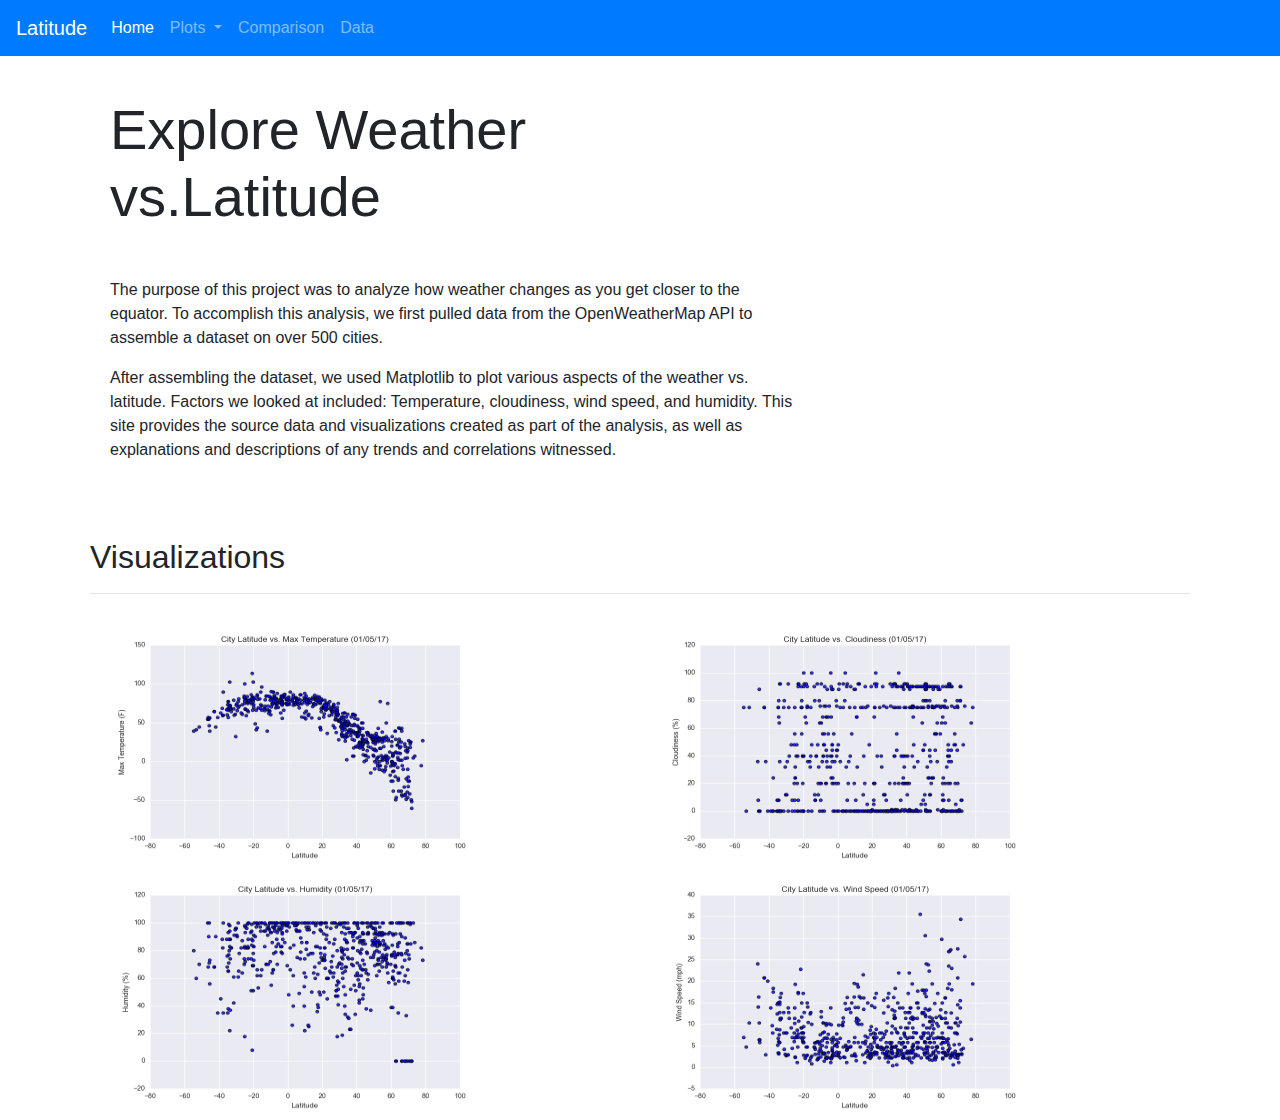
<file: index.html>
<!DOCTYPE html>
<html lang="eng">
    <head>

        <meta charset="UTF-8">
        <meta name="viewport" content="width=device-width, initial-scale=1.0">

        <!--BOOTSTARP CSS-->
        <link href="https://stackpath.bootstrapcdn.com/bootstrap/4.3.1/css/bootstrap.min.css" rel="stylesheet" integrity="sha384-ggOyR0iXCbMQv3Xipma34MD+dH/1fQ784/j6cY/iJTQUOhcWr7x9JvoRxT2MZw1T" crossorigin="anonymous">
        <link rel="stylesheet" href="assets\images\style.css">
        
        <title>Weather Web - Data Visualization</title>

    </head>

    <body>
            <!-- Building a NAV bar -->
            <nav class="navbar navbar-expand-lg navbar-dark bg-primary">
            <!-- Navbar detail settings -->
                    <a class="navbar-brand" href="index.html"><bold>Latitude</bold></a>
                    <button class="navbar-toggler" type="button" data-toggle="collapse" data-target="#navbarSupportedContent" aria-controls="navbarSupportedContent" aria-expanded="false" aria-label="Toggle navigation">
                      <span class="navbar-toggler-icon"></span>
                    </button>
                  
                    <div class="collapse navbar-collapse" id="navbarSupportedContent">
                      <ul class="navbar-nav mr-auto">
                        
                        <li class="nav-item active">
                          <a class="nav-link" href="index.html">Home<span class="sr-only">(current)</span></a>
                        </li>
                       
                        <li class="nav-item dropdown">
                          <a class="nav-link dropdown-toggle" href="#" id="navbarDropdown" role="button" data-toggle="dropdown" aria-haspopup="true" aria-expanded="false">
                            Plots
                          </a>
                          <div class="dropdown-menu" aria-labelledby="navbarDropdown">
                            <a class="dropdown-item" href="temp.html">Max Temperature</a>
                            <a class="dropdown-item" href="humidity.html">Humidity</a>
                            <a class="dropdown-item" href="cloud.html">Cloudiness</a>
                            <a class="dropdown-item" href="windspeed.html">WindSpeed</a>
                          </div>
                        </li>                 
                        <li class="nav-item">
                          <a class="nav-link " href="compare.html" tabindex="-1" >Comparison</a>
                        </li>
                        <li class = "nav-item">
                          <a class = "nav-link " href="data.html" tabindex="-1" >Data</a>
                        </li>
                        
                        </ul>
                      
                    </div>
                </nav>

        <!--CONTAINER for main web section-->        
            <div class="container">
                <section class="row">
                    <div class="col-md-8">
                        <div class="container">
                          <h1 class="display-4"><bold>Explore Weather vs.Latitude</bold></h1><br>
                          <p class="lead"><p>The purpose of this project was to analyze how weather changes as you get closer to the equator.
                                To accomplish this analysis, we first pulled data from the OpenWeatherMap API to assemble a dataset on over 500 cities.</p>
                                After assembling the dataset, we used Matplotlib to plot various aspects of the weather vs. latitude. Factors we looked at included: Temperature, cloudiness, wind speed, and humidity. This site provides the source data and visualizations created as part of the analysis, as well as explanations and descriptions of any trends and correlations witnessed.</p>
                              </p>
                        </div>
                    </div>
                </div>
        
                <div class="container">
                        <section id="imageNav-area">
                            <div class="imageNav-content">
                              <h2 class="imageNav-header">Visualizations</h2>
                              <hr />
                            <div class="images">
                                <div class="column">
                                   <a href="temp.html"><img src="assets/images/Fig1.png" alt="Max Temperature Graph" width="400" height="250"></a>
                                   <a href="humidity.html"><img src="assets/images/Fig2.png" alt="Humidity Graph" width="400" height="250"></a>
                                </div>
                                <div class="column">
                                    <a href="cloud.html"><img src="assets/images/Fig3.png" alt="Cloudiness Graph" width="400" height="250"></a>                                               
                                    <a href="windspeed.html"><img src="assets/images/Fig4.png" alt="Wind Speed Graph" width="400" height="250"></a>
                                </div>
                            </div>
                        </section>
                    </div>

                </section>
        

                    <script src="https://code.jquery.com/jquery-3.2.1.slim.min.js" integrity="sha384-KJ3o2DKtIkvYIK3UENzmM7KCkRr/rE9/Qpg6aAZGJwFDMVNA/GpGFF93hXpG5KkN" crossorigin="anonymous"></script>
                    <script src="https://cdnjs.cloudflare.com/ajax/libs/popper.js/1.12.9/umd/popper.min.js" integrity="sha384-ApNbgh9B+Y1QKtv3Rn7W3mgPxhU9K/ScQsAP7hUibX39j7fakFPskvXusvfa0b4Q" crossorigin="anonymous"></script>
                    <script src="https://maxcdn.bootstrapcdn.com/bootstrap/4.0.0/js/bootstrap.min.js" integrity="sha384-JZR6Spejh4U02d8jOt6vLEHfe/JQGiRRSQQxSfFWpi1MquVdAyjUar5+76PVCmYl" crossorigin="anonymous"></script>
    </body>       



</html>
</file>
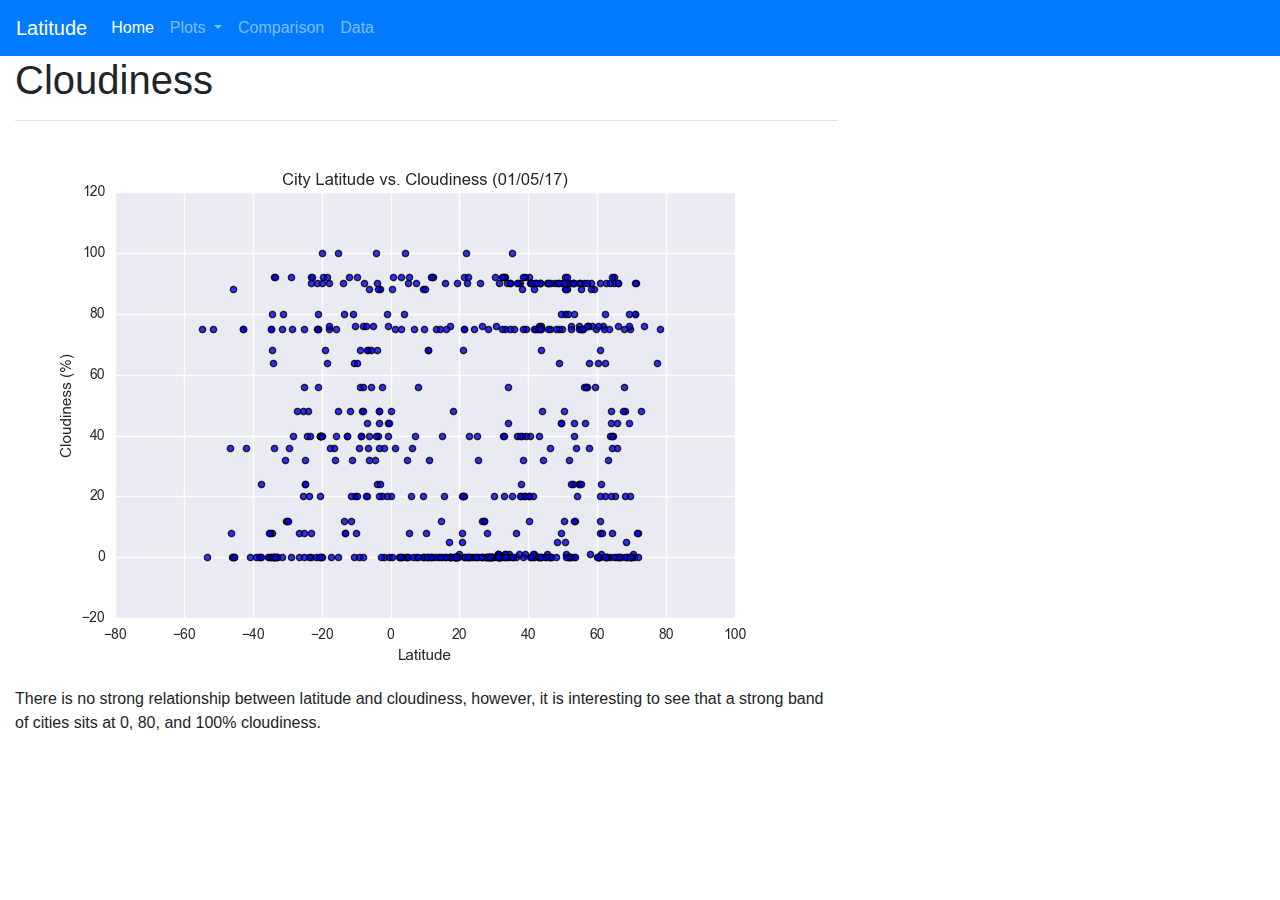
<file: cloud.html>
<!DOCTYPE html>
<html lang="eng">
    <head>

        <meta charset="UTF-8">
        <meta name="viewport" content="width=device-width, initial-scale=1.0">

        <!--BOOTSTARP CSS-->
        <link href="https://stackpath.bootstrapcdn.com/bootstrap/4.3.1/css/bootstrap.min.css" rel="stylesheet" integrity="sha384-ggOyR0iXCbMQv3Xipma34MD+dH/1fQ784/j6cY/iJTQUOhcWr7x9JvoRxT2MZw1T" crossorigin="anonymous">
        <link rel="stylesheet" href="assets\images\style.css">
        
        <title>Weather Web - Cloudiness</title>

    </head>

    <body>
            <!-- Building a NAV bar -->
            <nav class="navbar navbar-expand-lg navbar-dark bg-primary">
            <!-- Navbar detail settings -->
                    <a class="navbar-brand" href="index.html"><bold>Latitude</bold></a>
                    <button class="navbar-toggler" type="button" data-toggle="collapse" data-target="#navbarSupportedContent" aria-controls="navbarSupportedContent" aria-expanded="false" aria-label="Toggle navigation">
                      <span class="navbar-toggler-icon"></span>
                    </button>
                  
                    <div class="collapse navbar-collapse" id="navbarSupportedContent">
                      <ul class="navbar-nav mr-auto">
                        
                        <li class="nav-item active">
                          <a class="nav-link" href="index.html">Home<span class="sr-only">(current)</span></a>
                        </li>
                       
                        <li class="nav-item dropdown">
                          <a class="nav-link dropdown-toggle" href="#" id="navbarDropdown" role="button" data-toggle="dropdown" aria-haspopup="true" aria-expanded="false">
                            Plots
                          </a>
                          <div class="dropdown-menu" aria-labelledby="navbarDropdown">
                            <a class="dropdown-item" href="temp.html">Max Temperature</a>
                            <a class="dropdown-item" href="humidity.html">Humidity</a>
                            <a class="dropdown-item" href="cloud.html">Cloudiness</a>
                            <a class="dropdown-item" href="windspeed.html">WindSpeed</a>
                          </div>
                        </li>                 
                        <li class="nav-item">
                          <a class="nav-link " href="compare.html" tabindex="-1" >Comparison</a>
                        </li>
                        <li class = "nav-item">
                          <a class = "nav-link " href="data.html" tabindex="-1" >Data</a>
                        </li>
                        
                        </ul>
                      
                    </div>
                </nav>

        <!--CONTAINER for main web section-->        
        <div class="col-md-8">
            <article class="description-content">
              <h1 class="description-header">Cloudiness</h1>
              <hr class="description-hr"/>
              <img src="assets\images\Fig3.png" alt="" class="img-responsive"/>
              <p>There is no strong relationship between latitude and cloudiness, however, it is interesting to see that a strong band of cities sits at 0, 80, and 100% cloudiness.</p>
            </article>
          </div>
        

                    <script src="https://code.jquery.com/jquery-3.2.1.slim.min.js" integrity="sha384-KJ3o2DKtIkvYIK3UENzmM7KCkRr/rE9/Qpg6aAZGJwFDMVNA/GpGFF93hXpG5KkN" crossorigin="anonymous"></script>
                    <script src="https://cdnjs.cloudflare.com/ajax/libs/popper.js/1.12.9/umd/popper.min.js" integrity="sha384-ApNbgh9B+Y1QKtv3Rn7W3mgPxhU9K/ScQsAP7hUibX39j7fakFPskvXusvfa0b4Q" crossorigin="anonymous"></script>
                    <script src="https://maxcdn.bootstrapcdn.com/bootstrap/4.0.0/js/bootstrap.min.js" integrity="sha384-JZR6Spejh4U02d8jOt6vLEHfe/JQGiRRSQQxSfFWpi1MquVdAyjUar5+76PVCmYl" crossorigin="anonymous"></script>
    </body>       



</html>
</file>
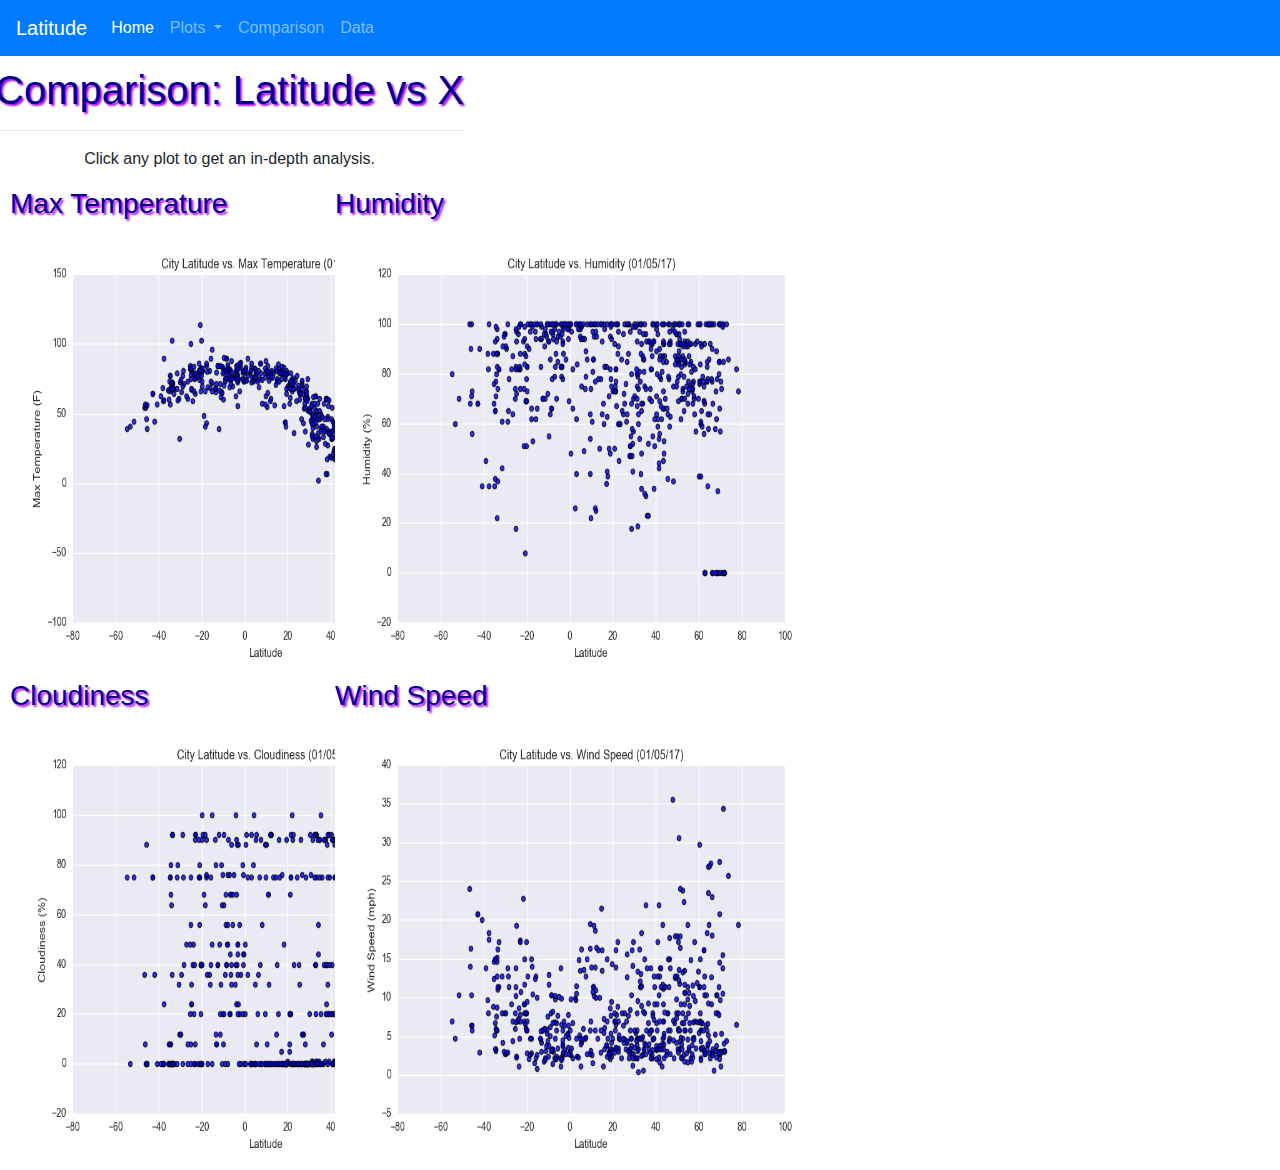
<file: compare.html>
<!DOCTYPE html>
<html lang="eng">
    <head>

        <meta charset="UTF-8">
        <meta name="viewport" content="width=device-width, initial-scale=1.0">

        <!--BOOTSTARP CSS-->
        <link href="https://stackpath.bootstrapcdn.com/bootstrap/4.3.1/css/bootstrap.min.css" rel="stylesheet" integrity="sha384-ggOyR0iXCbMQv3Xipma34MD+dH/1fQ784/j6cY/iJTQUOhcWr7x9JvoRxT2MZw1T" crossorigin="anonymous">
        <link rel="stylesheet" href="assets\images\style.css">
        
        <title>Weather Web - Data Visualization</title>

    </head>

    <body>
            <!-- Building a NAV bar -->
            <nav class="navbar navbar-expand-lg navbar-dark bg-primary">
            <!-- Navbar detail settings -->
                    <a class="navbar-brand" href="index.html"><bold>Latitude</bold></a>
                    <button class="navbar-toggler" type="button" data-toggle="collapse" data-target="#navbarSupportedContent" aria-controls="navbarSupportedContent" aria-expanded="false" aria-label="Toggle navigation">
                      <span class="navbar-toggler-icon"></span>
                    </button>
                  
                    <div class="collapse navbar-collapse" id="navbarSupportedContent">
                      <ul class="navbar-nav mr-auto">
                        
                        <li class="nav-item active">
                          <a class="nav-link" href="index.html">Home<span class="sr-only">(current)</span></a>
                        </li>
                       
                        <li class="nav-item dropdown">
                          <a class="nav-link dropdown-toggle" href="#" id="navbarDropdown" role="button" data-toggle="dropdown" aria-haspopup="true" aria-expanded="false">
                            Plots
                          </a>
                          <div class="dropdown-menu" aria-labelledby="navbarDropdown">
                            <a class="dropdown-item" href="temp.html">Max Temperature</a>
                            <a class="dropdown-item" href="humidity.html">Humidity</a>
                            <a class="dropdown-item" href="cloud.html">Cloudiness</a>
                            <a class="dropdown-item" href="windspeed.html">WindSpeed</a>
                          </div>
                        </li>                 
                        <li class="nav-item">
                          <a class="nav-link " href="compare.html" tabindex="-1" >Comparison</a>
                        </li>
                        <li class = "nav-item">
                          <a class = "nav-link " href="data.html" tabindex="-1" >Data</a>
                        </li>
                        
                        </ul>
                      
                    </div>
                </nav>

        <!--CONTAINER for main web section-->        
        <div class="compare_container">
            <article class="description-content row">
              <div class="col-xs-12">
                <h1 class="comparison-header">Comparison: Latitude vs X</h1>
                <hr class="description-hr"/>
                <p class="description-text" style="text-align:center">Click any plot to get an in-depth analysis.</p>
              </div>
              <div class="col-md-6">
                <h3 class="comparison-header">Max Temperature</h3>
                <a href="temp.html"><img src="assets/images/Fig1.png" alt="Max Temperature Graph" height="450" width="500"></a>
              </div>
              <div class="col-md-6">
                <h3 class="comparison-header">Humidity</h3>
                <a href="humidity.html"><img src="assets/images/Fig2.png" alt="Humidity Graph" height="450" width="500"></a>
              </div>
              <div class="col-md-6">
                <h3 class="comparison-header">Cloudiness</h3>
                <a href="cloud.html"><img src="assets/images/Fig3.png" alt="Cloudiness Graph" height="450" width="500"></a>                                              
              </div>
              <div class="col-md-6">
                <h3 class="comparison-header">Wind Speed</h3>
                <a href="windspeed.html"><img src="assets/images/Fig4.png" alt="Wind Speed Graph" height="450" width="500"></a>
              </div>
            </article>
          </div>
          <!-- End of container  -->

                    <script src="https://code.jquery.com/jquery-3.2.1.slim.min.js" integrity="sha384-KJ3o2DKtIkvYIK3UENzmM7KCkRr/rE9/Qpg6aAZGJwFDMVNA/GpGFF93hXpG5KkN" crossorigin="anonymous"></script>
                    <script src="https://cdnjs.cloudflare.com/ajax/libs/popper.js/1.12.9/umd/popper.min.js" integrity="sha384-ApNbgh9B+Y1QKtv3Rn7W3mgPxhU9K/ScQsAP7hUibX39j7fakFPskvXusvfa0b4Q" crossorigin="anonymous"></script>
                    <script src="https://maxcdn.bootstrapcdn.com/bootstrap/4.0.0/js/bootstrap.min.js" integrity="sha384-JZR6Spejh4U02d8jOt6vLEHfe/JQGiRRSQQxSfFWpi1MquVdAyjUar5+76PVCmYl" crossorigin="anonymous"></script>
    </body>       



</html>
</file>
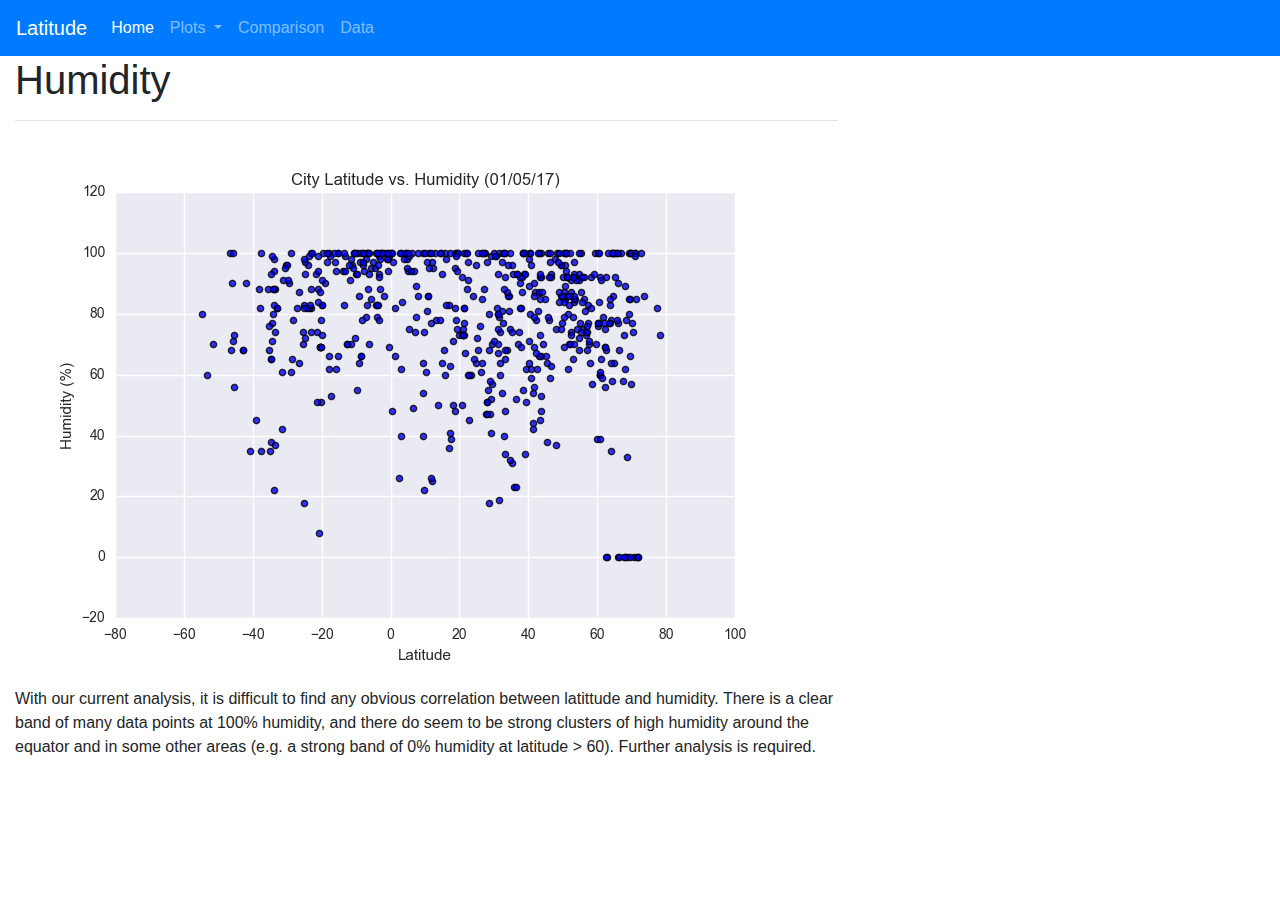
<file: humidity.html>
<!DOCTYPE html>
<html lang="eng">
    <head>

        <meta charset="UTF-8">
        <meta name="viewport" content="width=device-width, initial-scale=1.0">

        <!--BOOTSTARP CSS-->
        <link href="https://stackpath.bootstrapcdn.com/bootstrap/4.3.1/css/bootstrap.min.css" rel="stylesheet" integrity="sha384-ggOyR0iXCbMQv3Xipma34MD+dH/1fQ784/j6cY/iJTQUOhcWr7x9JvoRxT2MZw1T" crossorigin="anonymous">
        <link rel="stylesheet" href="assets\images\style.css">
        
        <title>Weather Web - Data Visualization</title>

    </head>

    <body>
            <!-- Building a NAV bar -->
            <nav class="navbar navbar-expand-lg navbar-dark bg-primary">
            <!-- Navbar detail settings -->
                    <a class="navbar-brand" href="index.html"><bold>Latitude</bold></a>
                    <button class="navbar-toggler" type="button" data-toggle="collapse" data-target="#navbarSupportedContent" aria-controls="navbarSupportedContent" aria-expanded="false" aria-label="Toggle navigation">
                      <span class="navbar-toggler-icon"></span>
                    </button>
                  
                    <div class="collapse navbar-collapse" id="navbarSupportedContent">
                      <ul class="navbar-nav mr-auto">
                        
                        <li class="nav-item active">
                          <a class="nav-link" href="index.html">Home<span class="sr-only">(current)</span></a>
                        </li>
                       
                        <li class="nav-item dropdown">
                          <a class="nav-link dropdown-toggle" href="#" id="navbarDropdown" role="button" data-toggle="dropdown" aria-haspopup="true" aria-expanded="false">
                            Plots
                          </a>
                          <div class="dropdown-menu" aria-labelledby="navbarDropdown">
                            <a class="dropdown-item" href="temp.html">Max Temperature</a>
                            <a class="dropdown-item" href="humidity.html">Humidity</a>
                            <a class="dropdown-item" href="cloud.html">Cloudiness</a>
                            <a class="dropdown-item" href="windspeed.html">WindSpeed</a>
                          </div>
                        </li>                 
                        <li class="nav-item">
                          <a class="nav-link " href="compare.html" tabindex="-1" >Comparison</a>
                        </li>
                        <li class = "nav-item">
                          <a class = "nav-link " href="data.html" tabindex="-1" >Data</a>
                        </li>
                        
                        </ul>
                      
                    </div>
                </nav>

        <!--CONTAINER for main web section-->        
        <div class="col-md-8">
            <article class="description-content">
              <h1 class="description-header">Humidity</h1>
              <hr class="description-hr"/>
              <img src="assets\images\Fig2.png" alt="" class="img-responsive"/>
              <p>With our current analysis, it is difficult to find any obvious correlation between latittude and humidity. There is a clear band of many data points at 100% humidity, and there do seem to be strong clusters of high humidity around the equator and in some other areas (e.g. a strong band of 0% humidity at latitude > 60). Further analysis is required.</p>
            </article>
          </div>
        

                    <script src="https://code.jquery.com/jquery-3.2.1.slim.min.js" integrity="sha384-KJ3o2DKtIkvYIK3UENzmM7KCkRr/rE9/Qpg6aAZGJwFDMVNA/GpGFF93hXpG5KkN" crossorigin="anonymous"></script>
                    <script src="https://cdnjs.cloudflare.com/ajax/libs/popper.js/1.12.9/umd/popper.min.js" integrity="sha384-ApNbgh9B+Y1QKtv3Rn7W3mgPxhU9K/ScQsAP7hUibX39j7fakFPskvXusvfa0b4Q" crossorigin="anonymous"></script>
                    <script src="https://maxcdn.bootstrapcdn.com/bootstrap/4.0.0/js/bootstrap.min.js" integrity="sha384-JZR6Spejh4U02d8jOt6vLEHfe/JQGiRRSQQxSfFWpi1MquVdAyjUar5+76PVCmYl" crossorigin="anonymous"></script>
    </body>       



</html>
</file>
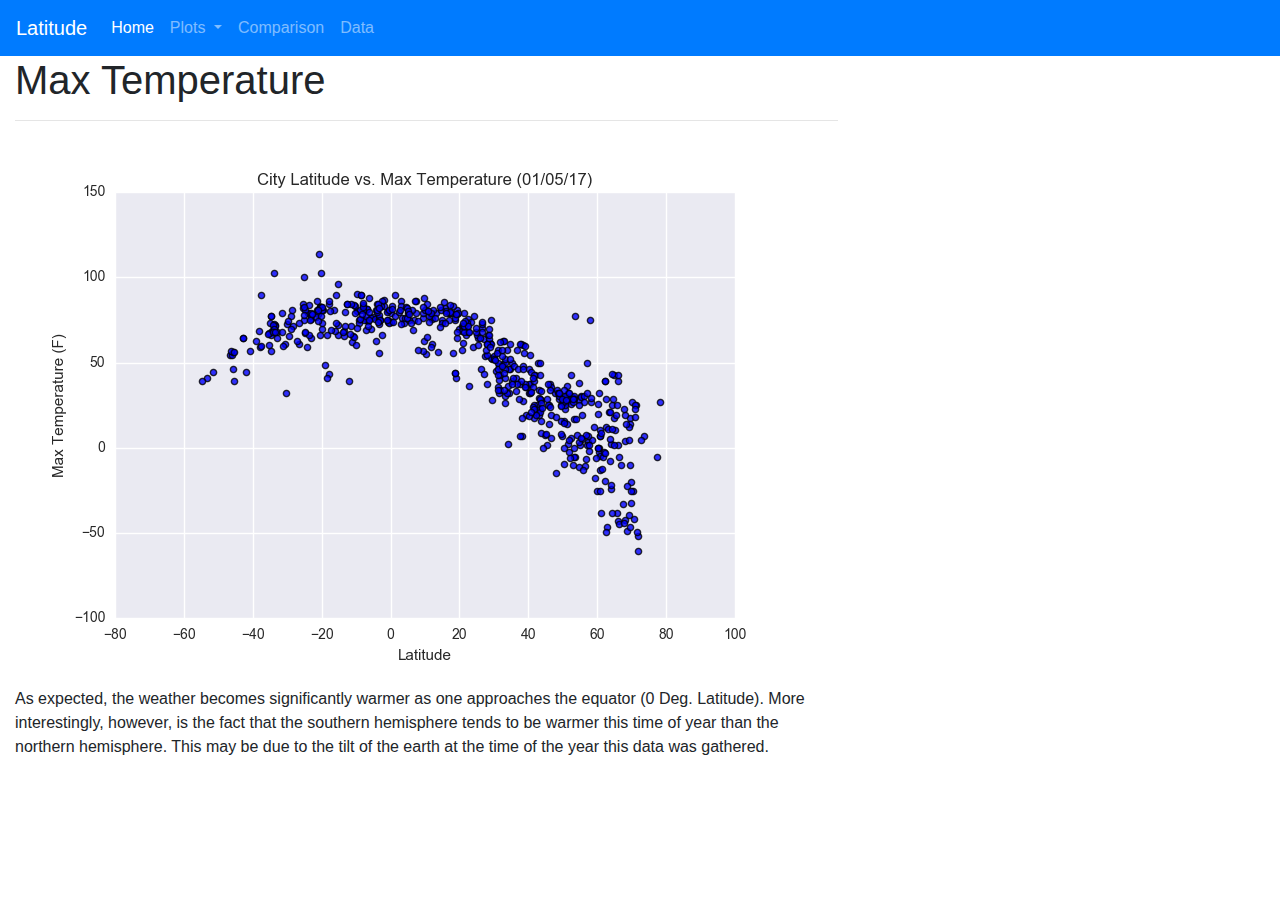
<file: temp.html>
<!DOCTYPE html>
<html lang="eng">
    <head>

        <meta charset="UTF-8">
        <meta name="viewport" content="width=device-width, initial-scale=1.0">

        <!--BOOTSTARP CSS-->
        <link href="https://stackpath.bootstrapcdn.com/bootstrap/4.3.1/css/bootstrap.min.css" rel="stylesheet" integrity="sha384-ggOyR0iXCbMQv3Xipma34MD+dH/1fQ784/j6cY/iJTQUOhcWr7x9JvoRxT2MZw1T" crossorigin="anonymous">
        <link rel="stylesheet" href="assets\images\style.css">
        
        <title>Weather Web - Data Visualization</title>

    </head>

    <body>
            <!-- Building a NAV bar -->
            <nav class="navbar navbar-expand-lg navbar-dark bg-primary">
            <!-- Navbar detail settings -->
                    <a class="navbar-brand" href="index.html"><bold>Latitude</bold></a>
                    <button class="navbar-toggler" type="button" data-toggle="collapse" data-target="#navbarSupportedContent" aria-controls="navbarSupportedContent" aria-expanded="false" aria-label="Toggle navigation">
                      <span class="navbar-toggler-icon"></span>
                    </button>
                  
                    <div class="collapse navbar-collapse" id="navbarSupportedContent">
                      <ul class="navbar-nav mr-auto">
                        
                        <li class="nav-item active">
                          <a class="nav-link" href="index.html">Home<span class="sr-only">(current)</span></a>
                        </li>
                       
                        <li class="nav-item dropdown">
                          <a class="nav-link dropdown-toggle" href="#" id="navbarDropdown" role="button" data-toggle="dropdown" aria-haspopup="true" aria-expanded="false">
                            Plots
                          </a>
                          <div class="dropdown-menu" aria-labelledby="navbarDropdown">
                            <a class="dropdown-item" href="temp.html">Max Temperature</a>
                            <a class="dropdown-item" href="humidity.html">Humidity</a>
                            <a class="dropdown-item" href="cloud.html">Cloudiness</a>
                            <a class="dropdown-item" href="windspeed.html">WindSpeed</a>
                          </div>
                        </li>                 
                        <li class="nav-item">
                          <a class="nav-link " href="compare.html" tabindex="-1" >Comparison</a>
                        </li>
                        <li class = "nav-item">
                          <a class = "nav-link " href="data.html" tabindex="-1" >Data</a>
                        </li>
                        
                        </ul>
                      
                    </div>
                </nav>

        <!--CONTAINER for main web section-->        
        <div class="col-md-8">
            <article class="description-content">
              <h1 class="description-header">Max Temperature</h1>
              <hr class="description-hr"/>
              <img src="assets\images\Fig1.png" alt="" class="img-responsive"/>
              <p>As expected, the weather becomes significantly warmer as one approaches the equator (0 Deg. Latitude). More interestingly, however, is the fact that the southern hemisphere tends to be warmer this time of year than the northern hemisphere. This may be due to the tilt of the earth at the time of the year this data was gathered.</p>
            </article>
          </div>
        

                    <script src="https://code.jquery.com/jquery-3.2.1.slim.min.js" integrity="sha384-KJ3o2DKtIkvYIK3UENzmM7KCkRr/rE9/Qpg6aAZGJwFDMVNA/GpGFF93hXpG5KkN" crossorigin="anonymous"></script>
                    <script src="https://cdnjs.cloudflare.com/ajax/libs/popper.js/1.12.9/umd/popper.min.js" integrity="sha384-ApNbgh9B+Y1QKtv3Rn7W3mgPxhU9K/ScQsAP7hUibX39j7fakFPskvXusvfa0b4Q" crossorigin="anonymous"></script>
                    <script src="https://maxcdn.bootstrapcdn.com/bootstrap/4.0.0/js/bootstrap.min.js" integrity="sha384-JZR6Spejh4U02d8jOt6vLEHfe/JQGiRRSQQxSfFWpi1MquVdAyjUar5+76PVCmYl" crossorigin="anonymous"></script>
    </body>       



</html>
</file>
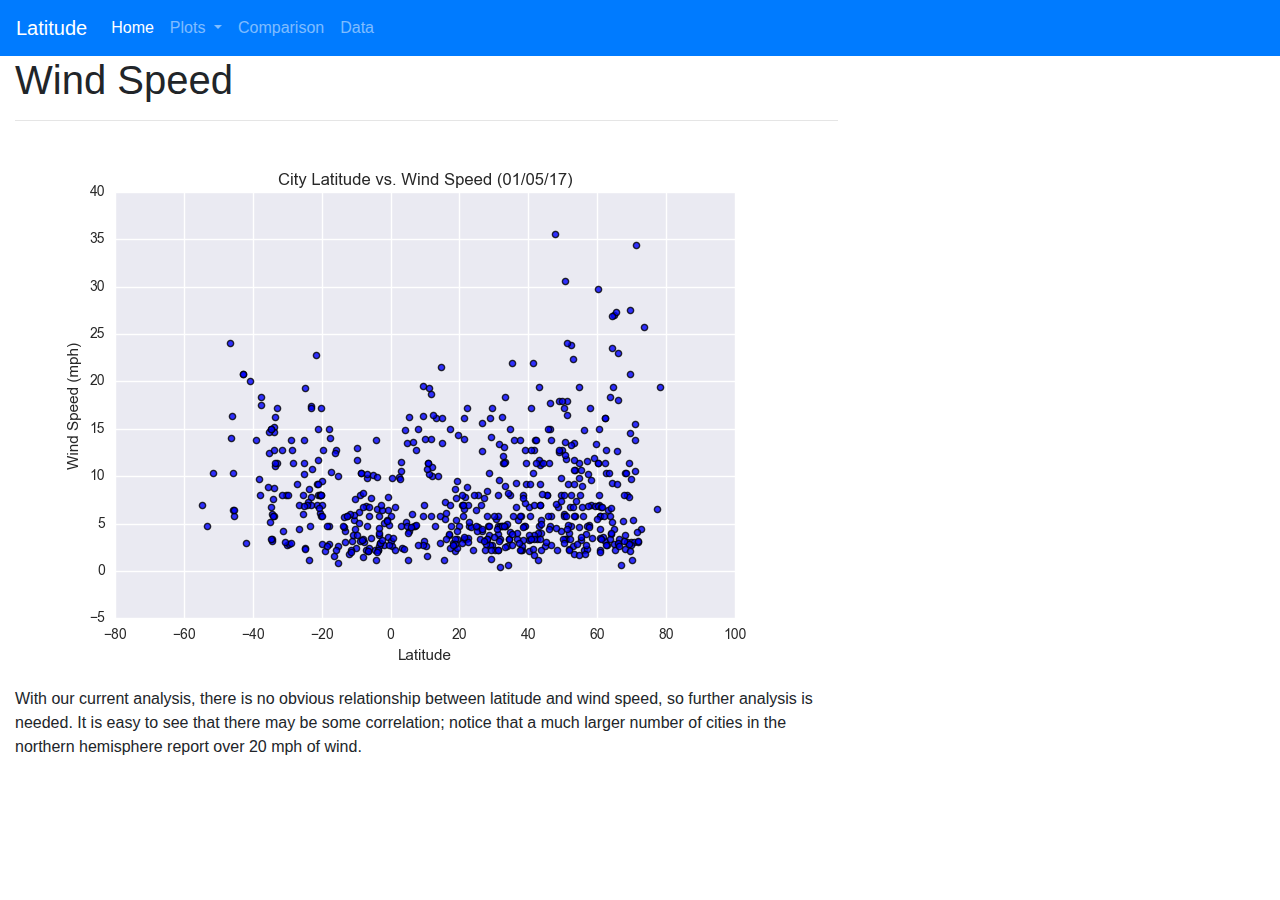
<file: windspeed.html>
<!DOCTYPE html>
<html lang="eng">
    <head>

        <meta charset="UTF-8">
        <meta name="viewport" content="width=device-width, initial-scale=1.0">

        <!--BOOTSTARP CSS-->
        <link href="https://stackpath.bootstrapcdn.com/bootstrap/4.3.1/css/bootstrap.min.css" rel="stylesheet" integrity="sha384-ggOyR0iXCbMQv3Xipma34MD+dH/1fQ784/j6cY/iJTQUOhcWr7x9JvoRxT2MZw1T" crossorigin="anonymous">
        <link rel="stylesheet" href="assets\images\style.css">
        
        <title>Weather Web - WindSpeed</title>

    </head>

    <body>
            <!-- Building a NAV bar -->
            <nav class="navbar navbar-expand-lg navbar-dark bg-primary">
            <!-- Navbar detail settings -->
                    <a class="navbar-brand" href="index.html"><bold>Latitude</bold></a>
                    <button class="navbar-toggler" type="button" data-toggle="collapse" data-target="#navbarSupportedContent" aria-controls="navbarSupportedContent" aria-expanded="false" aria-label="Toggle navigation">
                      <span class="navbar-toggler-icon"></span>
                    </button>
                  
                    <div class="collapse navbar-collapse" id="navbarSupportedContent">
                      <ul class="navbar-nav mr-auto">
                        
                        <li class="nav-item active">
                          <a class="nav-link" href="index.html">Home<span class="sr-only">(current)</span></a>
                        </li>
                       
                        <li class="nav-item dropdown">
                          <a class="nav-link dropdown-toggle" href="#" id="navbarDropdown" role="button" data-toggle="dropdown" aria-haspopup="true" aria-expanded="false">
                            Plots
                          </a>
                          <div class="dropdown-menu" aria-labelledby="navbarDropdown">
                            <a class="dropdown-item" href="temp.html">Max Temperature</a>
                            <a class="dropdown-item" href="humidity.html">Humidity</a>
                            <a class="dropdown-item" href="cloud.html">Cloudiness</a>
                            <a class="dropdown-item" href="windspeed.html">WindSpeed</a>
                          </div>
                        </li>                 
                        <li class="nav-item">
                          <a class="nav-link " href="compare.html" tabindex="-1" >Comparison</a>
                        </li>
                        <li class = "nav-item">
                          <a class = "nav-link " href="data.html" tabindex="-1" >Data</a>
                        </li>
                        
                        </ul>
                      
                    </div>
                </nav>

        <!--CONTAINER for main web section-->        
        <div class="col-md-8">
            <article class="description-content">
              <h1 class="description-header">Wind Speed</h1>
              <hr class="description-hr"/>
              <img src="assets\images\Fig4.png" alt="" class="img-responsive"/>
              <p>With our current analysis, there is no obvious relationship between latitude and wind speed, so further analysis is needed. It is easy to see that there may be some correlation; notice that a much larger number of cities in the northern hemisphere report over 20 mph of wind.</p>
            </article>
          </div>
        

                    <script src="https://code.jquery.com/jquery-3.2.1.slim.min.js" integrity="sha384-KJ3o2DKtIkvYIK3UENzmM7KCkRr/rE9/Qpg6aAZGJwFDMVNA/GpGFF93hXpG5KkN" crossorigin="anonymous"></script>
                    <script src="https://cdnjs.cloudflare.com/ajax/libs/popper.js/1.12.9/umd/popper.min.js" integrity="sha384-ApNbgh9B+Y1QKtv3Rn7W3mgPxhU9K/ScQsAP7hUibX39j7fakFPskvXusvfa0b4Q" crossorigin="anonymous"></script>
                    <script src="https://maxcdn.bootstrapcdn.com/bootstrap/4.0.0/js/bootstrap.min.js" integrity="sha384-JZR6Spejh4U02d8jOt6vLEHfe/JQGiRRSQQxSfFWpi1MquVdAyjUar5+76PVCmYl" crossorigin="anonymous"></script>
    </body>       



</html>
</file>
